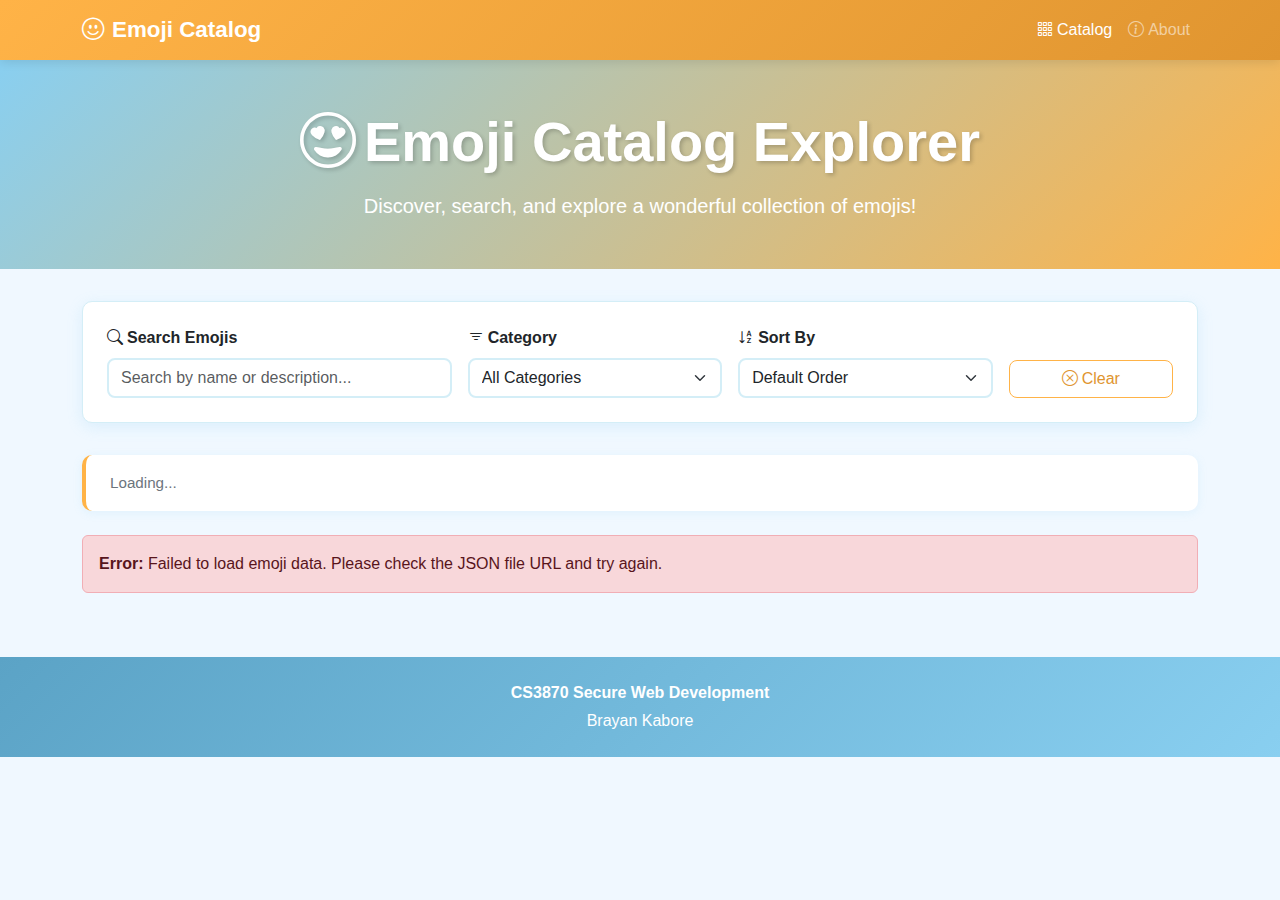
<file: index.html>
<!DOCTYPE html>
<html lang="en">
<head>
    <meta charset="UTF-8">
    <meta name="viewport" content="width=device-width, initial-scale=1.0">
    <meta name="description" content="Emoji Catalog Explorer - Browse and search through a collection of emojis">
    <meta name="author" content="CS3870 Student">
    <title>Emoji Catalog Explorer | CS3870</title>
    
    <!-- Bootstrap 5 CSS -->
    <link href="https://cdn.jsdelivr.net/npm/bootstrap@5.3.2/dist/css/bootstrap.min.css" rel="stylesheet">
    
    <!-- Bootstrap Icons -->
    <link href="https://cdn.jsdelivr.net/npm/bootstrap-icons@1.11.1/font/bootstrap-icons.css" rel="stylesheet">
    
    <!-- Custom CSS -->
    <link href="css/styles.css" rel="stylesheet">
</head>
<body>
    <!-- Loading Overlay -->
    <div id="loading-overlay" class="loading-overlay">
        <div class="loading-spinner"></div>
        <div class="loading-text">Loading Emojis...</div>
    </div>

    <!-- Navigation Bar -->
    <nav class="navbar navbar-expand-lg navbar-dark bg-dark sticky-top">
        <div class="container">
            <a class="navbar-brand" href="index.html">
                <i class="bi bi-emoji-smile me-2"></i>Emoji Catalog
            </a>
            <button class="navbar-toggler" type="button" data-bs-toggle="collapse" data-bs-target="#navbarNav" aria-controls="navbarNav" aria-expanded="false" aria-label="Toggle navigation">
                <span class="navbar-toggler-icon"></span>
            </button>
            <div class="collapse navbar-collapse" id="navbarNav">
                <ul class="navbar-nav ms-auto">
                    <li class="nav-item">
                        <a class="nav-link active" aria-current="page" href="index.html">
                            <i class="bi bi-grid-3x3-gap me-1"></i>Catalog
                        </a>
                    </li>
                    <li class="nav-item">
                        <a class="nav-link" href="about.html">
                            <i class="bi bi-info-circle me-1"></i>About
                        </a>
                    </li>
                </ul>
            </div>
        </div>
    </nav>

    <!-- Hero Section -->
    <section class="hero-section">
        <div class="container text-center">
            <h1 class="display-4 mb-3">
                <i class="bi bi-emoji-heart-eyes me-2"></i>Emoji Catalog Explorer
            </h1>
            <p class="lead mb-0">Discover, search, and explore a wonderful collection of emojis!</p>
        </div>
    </section>

    <!-- Main Content -->
    <main class="container">
        <!-- Search and Filter Section -->
        <section class="filter-section">
            <div class="row g-3 align-items-end">
                <!-- Search Input -->
                <div class="col-md-4">
                    <label for="search-input" class="form-label fw-semibold">
                        <i class="bi bi-search me-1"></i>Search Emojis
                    </label>
                    <input type="text" 
                           class="form-control" 
                           id="search-input" 
                           placeholder="Search by name or description..."
                           aria-label="Search emojis">
                </div>
                
                <!-- Category Filter -->
                <div class="col-md-3">
                    <label for="category-select" class="form-label fw-semibold">
                        <i class="bi bi-filter me-1"></i>Category
                    </label>
                    <select class="form-select" id="category-select" aria-label="Filter by category">
                        <option value="">All Categories</option>
                        <!-- Options populated by JavaScript -->
                    </select>
                </div>
                
                <!-- Sort Options -->
                <div class="col-md-3">
                    <label for="sort-select" class="form-label fw-semibold">
                        <i class="bi bi-sort-alpha-down me-1"></i>Sort By
                    </label>
                    <select class="form-select" id="sort-select" aria-label="Sort emojis">
                        <option value="">Default Order</option>
                        <option value="asc">Name A → Z</option>
                        <option value="desc">Name Z → A</option>
                    </select>
                </div>
                
                <!-- Clear Filters Button -->
                <div class="col-md-2">
                    <button id="clear-filters" class="btn btn-outline-secondary w-100">
                        <i class="bi bi-x-circle me-1"></i>Clear
                    </button>
                </div>
            </div>
        </section>

        <!-- Results Stats -->
        <section class="stats-section">
            <span class="stats-text" id="results-count">Loading...</span>
        </section>

        <!-- Emoji Cards Grid -->
        <section class="row" id="emoji-container">
            <!-- Emoji cards will be dynamically inserted here by JavaScript -->
        </section>
    </main>

    <!-- Footer -->
    <footer>
        <div class="container text-center">
            <p class="mb-1">
                <strong>CS3870 Secure Web Development</strong>
            </p>
            <p class="mb-0">
                Brayan Kabore
            </p>
        </div>
    </footer>
    <!-- Bootstrap 5 JS Bundle -->
    <script src="https://cdn.jsdelivr.net/npm/bootstrap@5.3.2/dist/js/bootstrap.bundle.min.js"></script>
    
    <!-- Custom JavaScript -->
    <script src="js/app.js"></script>

</body>
</html>
</file>
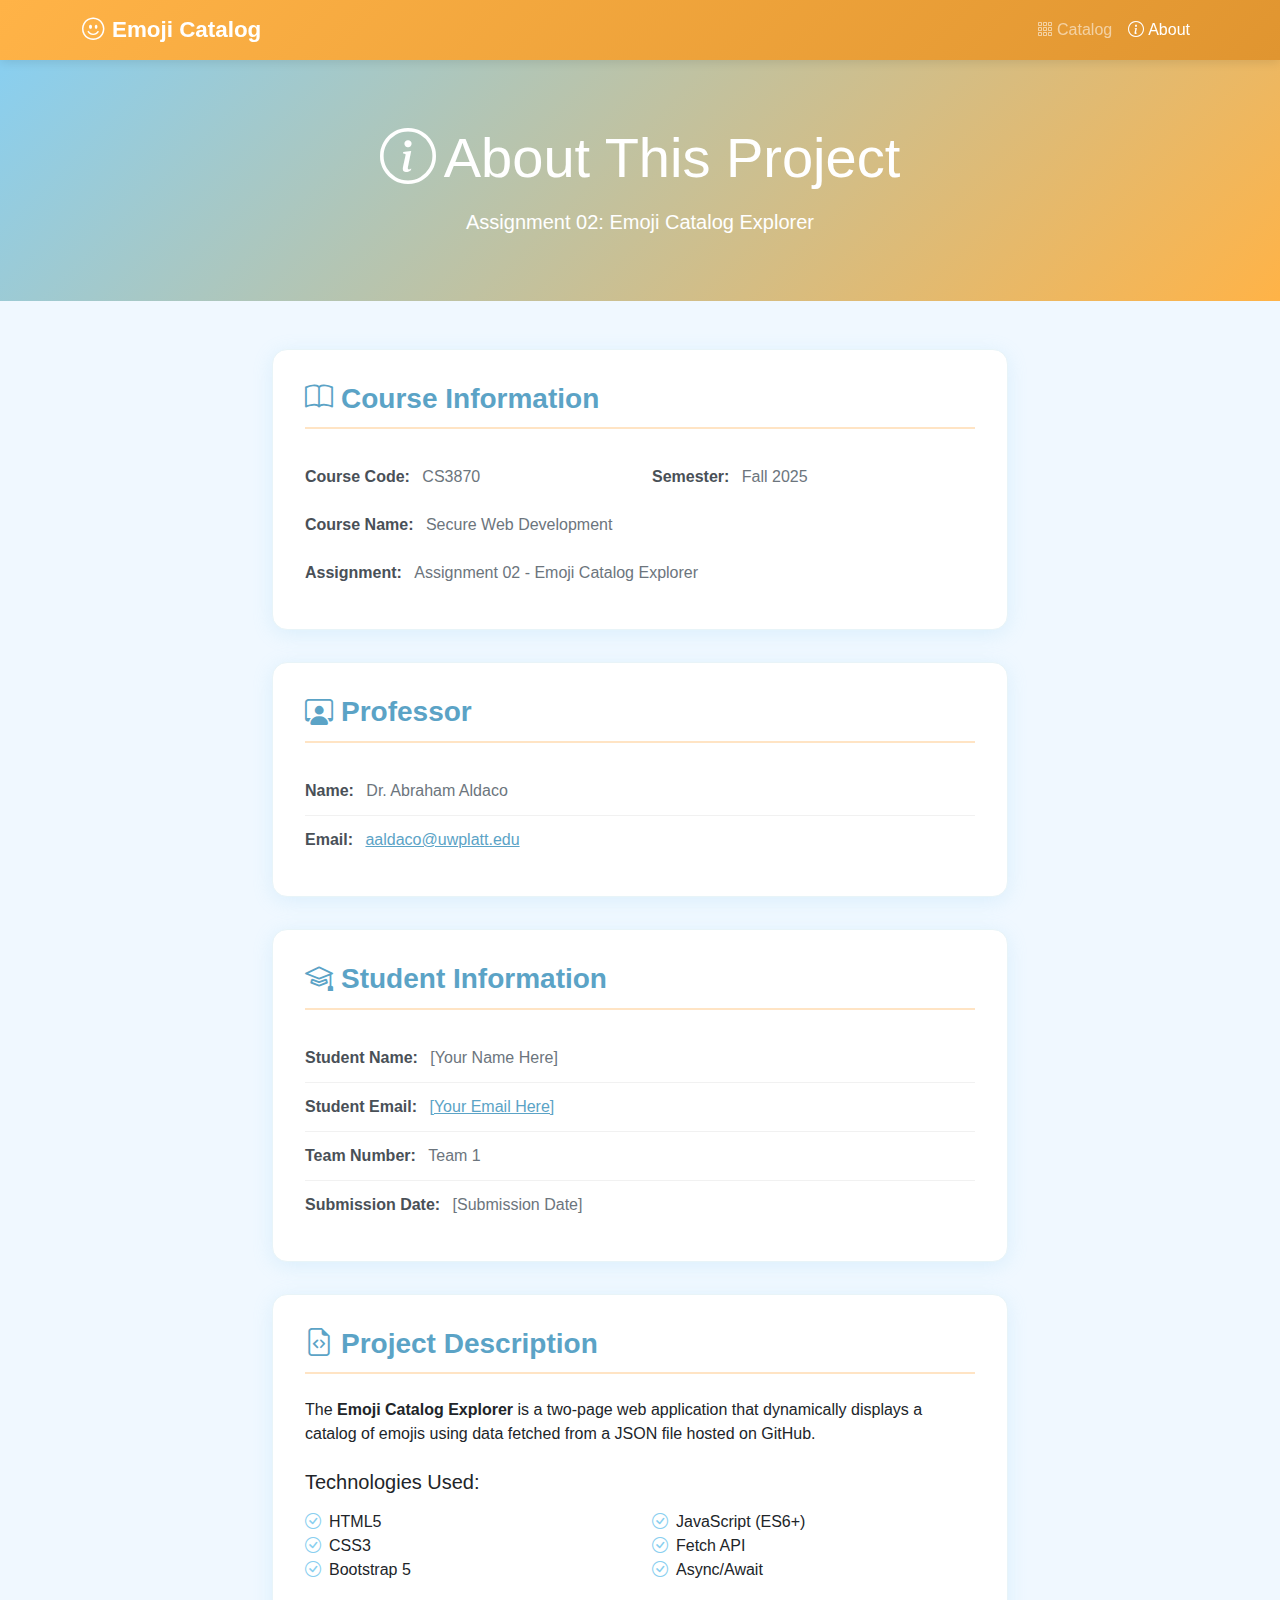
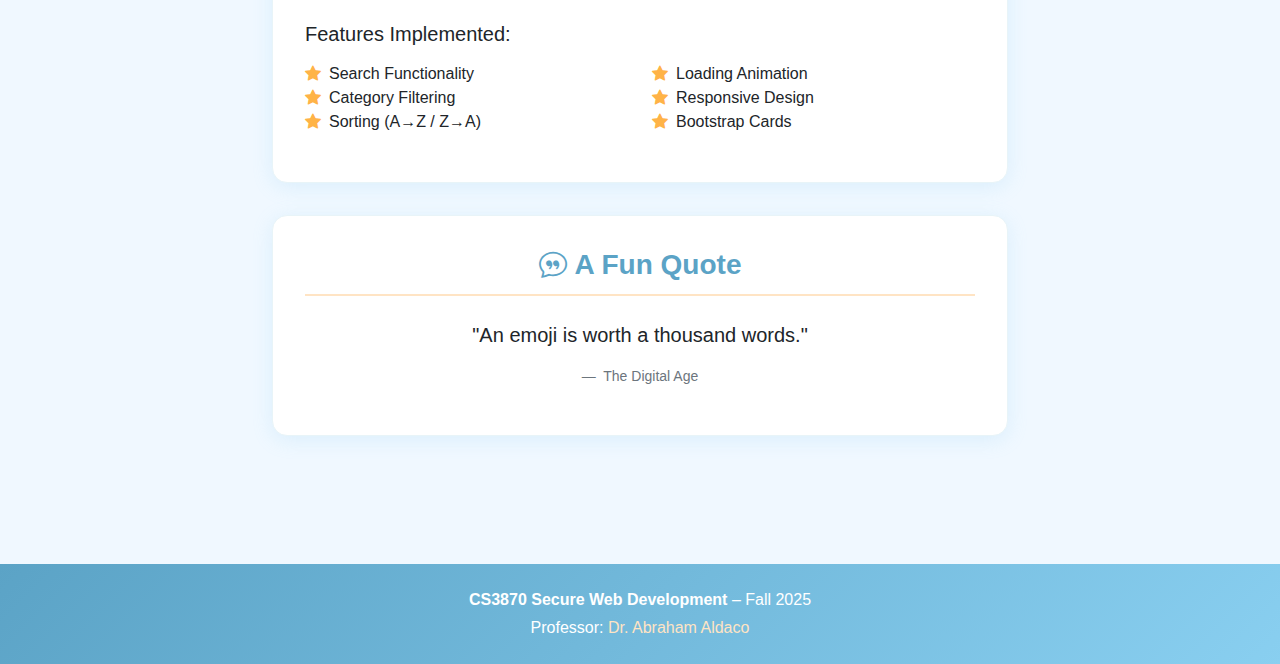
<file: about.html>
<!DOCTYPE html>
<html lang="en">
<head>
    <meta charset="UTF-8">
    <meta name="viewport" content="width=device-width, initial-scale=1.0">
    <meta name="description" content="About page for Emoji Catalog Explorer - CS3870 Assignment">
    <meta name="author" content="CS3870 Student">
    <title>About | Emoji Catalog Explorer</title>
    
    <!-- Bootstrap 5 CSS -->
    <link href="https://cdn.jsdelivr.net/npm/bootstrap@5.3.2/dist/css/bootstrap.min.css" rel="stylesheet">
    
    <!-- Bootstrap Icons -->
    <link href="https://cdn.jsdelivr.net/npm/bootstrap-icons@1.11.1/font/bootstrap-icons.css" rel="stylesheet">
    
    <!-- Custom CSS -->
    <link href="css/styles.css" rel="stylesheet">
</head>
<body>
    <!-- Navigation Bar -->
    <nav class="navbar navbar-expand-lg navbar-dark bg-dark sticky-top">
        <div class="container">
            <a class="navbar-brand" href="index.html">
                <i class="bi bi-emoji-smile me-2"></i>Emoji Catalog
            </a>
            <button class="navbar-toggler" type="button" data-bs-toggle="collapse" data-bs-target="#navbarNav" aria-controls="navbarNav" aria-expanded="false" aria-label="Toggle navigation">
                <span class="navbar-toggler-icon"></span>
            </button>
            <div class="collapse navbar-collapse" id="navbarNav">
                <ul class="navbar-nav ms-auto">
                    <li class="nav-item">
                        <a class="nav-link" href="index.html">
                            <i class="bi bi-grid-3x3-gap me-1"></i>Catalog
                        </a>
                    </li>
                    <li class="nav-item">
                        <a class="nav-link active" aria-current="page" href="about.html">
                            <i class="bi bi-info-circle me-1"></i>About
                        </a>
                    </li>
                </ul>
            </div>
        </div>
    </nav>

    <!-- Hero Section -->
    <section class="about-hero">
        <div class="container">
            <h1 class="display-4 mb-3">
                <i class="bi bi-info-circle me-2"></i>About This Project
            </h1>
            <p class="lead mb-0">Assignment 02: Emoji Catalog Explorer</p>
        </div>
    </section>

    <!-- Main Content -->
    <main class="container py-5">
        <div class="row justify-content-center">
            <div class="col-lg-8">
                
                <!-- Course Information Card -->
                <div class="about-card">
                    <h3><i class="bi bi-book me-2"></i>Course Information</h3>
                    <div class="row">
                        <div class="col-md-6">
                            <div class="info-item">
                                <span class="info-label">Course Code:</span>
                                <span class="info-value ms-2">CS3870</span>
                            </div>
                        </div>
                        <div class="col-md-6">
                            <div class="info-item">
                                <span class="info-label">Semester:</span>
                                <span class="info-value ms-2">Fall 2025</span>
                            </div>
                        </div>
                        <div class="col-12">
                            <div class="info-item">
                                <span class="info-label">Course Name:</span>
                                <span class="info-value ms-2">Secure Web Development</span>
                            </div>
                        </div>
                        <div class="col-12">
                            <div class="info-item">
                                <span class="info-label">Assignment:</span>
                                <span class="info-value ms-2">Assignment 02 - Emoji Catalog Explorer</span>
                            </div>
                        </div>
                    </div>
                </div>

                <!-- Professor Information Card -->
                <div class="about-card">
                    <h3><i class="bi bi-person-workspace me-2"></i>Professor</h3>
                    <div class="info-item">
                        <span class="info-label">Name:</span>
                        <span class="info-value ms-2">Dr. Abraham Aldaco</span>
                    </div>
                    <div class="info-item">
                        <span class="info-label">Email:</span>
                        <span class="info-value ms-2">
                            <a href="mailto:aaldaco@uwplatt.edu">aaldaco@uwplatt.edu</a>
                        </span>
                    </div>
                </div>

                <!-- Student Information Card -->
                <div class="about-card">
                    <h3><i class="bi bi-mortarboard me-2"></i>Student Information</h3>
                    <!-- Update this section with your actual information -->
                    <div class="info-item">
                        <span class="info-label">Student Name:</span>
                        <span class="info-value ms-2">[Your Name Here]</span>
                    </div>
                    <div class="info-item">
                        <span class="info-label">Student Email:</span>
                        <span class="info-value ms-2">
                            <a href="mailto:youremail@uwplatt.edu">[Your Email Here]</a>
                        </span>
                    </div>
                    <div class="info-item">
                        <span class="info-label">Team Number:</span>
                        <span class="info-value ms-2">Team 1</span>
                    </div>
                    <div class="info-item">
                        <span class="info-label">Submission Date:</span>
                        <span class="info-value ms-2">[Submission Date]</span>
                    </div>
                </div>

                <!-- Project Description Card -->
                <div class="about-card">
                    <h3><i class="bi bi-file-earmark-code me-2"></i>Project Description</h3>
                    <p>
                        The <strong>Emoji Catalog Explorer</strong> is a two-page web application that 
                        dynamically displays a catalog of emojis using data fetched from a JSON file 
                        hosted on GitHub.
                    </p>
                    <h5 class="mt-4">Technologies Used:</h5>
                    <div class="row mt-3">
                        <div class="col-md-6">
                            <ul class="list-unstyled">
                                <li><i class="bi bi-check-circle text-success me-2"></i>HTML5</li>
                                <li><i class="bi bi-check-circle text-success me-2"></i>CSS3</li>
                                <li><i class="bi bi-check-circle text-success me-2"></i>Bootstrap 5</li>
                            </ul>
                        </div>
                        <div class="col-md-6">
                            <ul class="list-unstyled">
                                <li><i class="bi bi-check-circle text-success me-2"></i>JavaScript (ES6+)</li>
                                <li><i class="bi bi-check-circle text-success me-2"></i>Fetch API</li>
                                <li><i class="bi bi-check-circle text-success me-2"></i>Async/Await</li>
                            </ul>
                        </div>
                    </div>
                    
                    <h5 class="mt-4">Features Implemented:</h5>
                    <div class="row mt-3">
                        <div class="col-md-6">
                            <ul class="list-unstyled">
                                <li><i class="bi bi-star-fill text-warning me-2"></i>Search Functionality</li>
                                <li><i class="bi bi-star-fill text-warning me-2"></i>Category Filtering</li>
                                <li><i class="bi bi-star-fill text-warning me-2"></i>Sorting (A→Z / Z→A)</li>
                            </ul>
                        </div>
                        <div class="col-md-6">
                            <ul class="list-unstyled">
                                <li><i class="bi bi-star-fill text-warning me-2"></i>Loading Animation</li>
                                <li><i class="bi bi-star-fill text-warning me-2"></i>Responsive Design</li>
                                <li><i class="bi bi-star-fill text-warning me-2"></i>Bootstrap Cards</li>
                            </ul>
                        </div>
                    </div>
                </div>

                <!-- Fun Quote Card (Optional) -->
                <div class="about-card text-center">
                    <h3><i class="bi bi-chat-quote me-2"></i>A Fun Quote</h3>
                    <blockquote class="blockquote mt-3">
                        <p class="mb-0">"An emoji is worth a thousand words."</p>
                    </blockquote>
                    <figcaption class="blockquote-footer mt-2">
                        The Digital Age
                    </figcaption>
                </div>

            </div>
        </div>
    </main>

    <!-- Footer -->
    <footer>
        <div class="container text-center">
            <p class="mb-1">
                <strong>CS3870 Secure Web Development</strong> – Fall 2025
            </p>
            <p class="mb-0">
                Professor: <a href="mailto:aaldaco@uwplatt.edu">Dr. Abraham Aldaco</a>
            </p>
        </div>
    </footer>

    <!-- Bootstrap 5 JS Bundle -->
    <script src="https://cdn.jsdelivr.net/npm/bootstrap@5.3.2/dist/js/bootstrap.bundle.min.js"></script>
</body>
</html>
</file>
<file: css/styles.css>
/* General Body Styling */
body {
    background-color: #f0f8ff;
    font-family: 'Segoe UI', Tahoma, Geneva, Verdana, sans-serif;
}

/* Navbar Styling */
.navbar {
    box-shadow: 0 2px 10px rgba(0, 0, 0, 0.1);
    background: linear-gradient(135deg, #FFB347 0%, #E09530 100%) !important;
}

.navbar-brand {
    font-weight: bold;
    font-size: 1.4rem;
}

/* Hero Section */
.hero-section {
    background: linear-gradient(135deg, #89CFF0 0%, #FFB347 100%);
    color: white;
    padding: 3rem 0;
    margin-bottom: 2rem;
}

.hero-section h1 {
    font-weight: 700;
    text-shadow: 2px 2px 4px rgba(0, 0, 0, 0.2);
}

/* Search and Filter Section */
.filter-section {
    background-color: white;
    padding: 1.5rem;
    border-radius: 10px;
    box-shadow: 0 4px 15px rgba(137, 207, 240, 0.2);
    margin-bottom: 2rem;
    border: 1px solid #d4eef7;
}

.filter-section .form-control,
.filter-section .form-select {
    border-radius: 8px;
    border: 2px solid #d4eef7;
    transition: border-color 0.3s ease;
}

.filter-section .form-control:focus,
.filter-section .form-select:focus {
    border-color: #89CFF0;
    box-shadow: 0 0 0 0.2rem rgba(137, 207, 240, 0.35);
}

/* Emoji Cards */
.emoji-card {
    transition: transform 0.3s ease, box-shadow 0.3s ease;
    border: none;
    border-radius: 15px;
    overflow: hidden;
    height: 100%;
    border: 1px solid #e8f4f8;
}

.emoji-card:hover {
    transform: translateY(-8px);
    box-shadow: 0 12px 30px rgba(137, 207, 240, 0.3);
    border-color: #89CFF0;
}

.emoji-display {
    font-size: 80px;
    line-height: 1.2;
    text-align: center;
    padding: 1.5rem 0;
    background: linear-gradient(180deg, #f0f8ff 0%, #ffffff 100%);
}

.card-body {
    padding: 1.25rem;
}

.card-title {
    font-weight: 600;
    color: #333;
    font-size: 1.1rem;
}

.card-text {
    color: #666;
    font-size: 0.9rem;
    line-height: 1.5;
}

/* Category Badge */
.category-badge {
    display: inline-block;
    padding: 0.35rem 0.75rem;
    border-radius: 20px;
    font-size: 0.75rem;
    font-weight: 600;
    text-transform: uppercase;
    letter-spacing: 0.5px;
    margin-bottom: 0.75rem;
}

/* Category Colors */
.category-Smileys { background-color: #fff3cd; color: #856404; }
.category-Symbols { background-color: #d4edda; color: #155724; }
.category-Gestures { background-color: #cce5ff; color: #004085; }
.category-Objects { background-color: #e2d4f0; color: #4a148c; }
.category-Food { background-color: #f8d7da; color: #721c24; }
.category-Nature { background-color: #c3e6cb; color: #1e7e34; }
.category-Animals { background-color: #ffeeba; color: #856404; }
.category-Activities { background-color: #d1ecf1; color: #0c5460; }

/* Loading Overlay */
.loading-overlay {
    position: fixed;
    top: 0;
    left: 0;
    width: 100%;
    height: 100%;
    background-color: rgba(255, 255, 255, 0.95);
    display: flex;
    justify-content: center;
    align-items: center;
    z-index: 9999;
    flex-direction: column;
}

.loading-spinner {
    width: 80px;
    height: 80px;
    border: 8px solid #FFE4C4;
    border-top: 8px solid #89CFF0;
    border-radius: 50%;
    animation: spin 1s linear infinite;
}

@keyframes spin {
    0% { transform: rotate(0deg); }
    100% { transform: rotate(360deg); }
}

.loading-text {
    margin-top: 1.5rem;
    font-size: 1.2rem;
    color: #5BA3C6;
    font-weight: 500;
}

/* No Results Message */
.no-results {
    text-align: center;
    padding: 4rem 2rem;
    color: #6c757d;
}

.no-results-emoji {
    font-size: 80px;
    margin-bottom: 1rem;
}

/* Stats Section */
.stats-section {
    background-color: white;
    padding: 1rem 1.5rem;
    border-radius: 10px;
    box-shadow: 0 2px 10px rgba(137, 207, 240, 0.15);
    margin-bottom: 1.5rem;
    border-left: 4px solid #FFB347;
}

.stats-text {
    color: #6c757d;
    font-size: 0.95rem;
}

/* Footer */
footer {
    background: linear-gradient(135deg, #5BA3C6 0%, #89CFF0 100%);
    color: white;
    padding: 1.5rem 0;
    margin-top: 3rem;
}

footer a {
    color: #FFE4C4;
    text-decoration: none;
}

footer a:hover {
    color: #FFB347;
}

/* About Page Styles */
.about-hero {
    background: linear-gradient(135deg, #89CFF0 0%, #FFB347 100%);
    color: white;
    padding: 4rem 0;
    text-align: center;
}

.about-card {
    background-color: white;
    border-radius: 15px;
    padding: 2rem;
    box-shadow: 0 4px 20px rgba(137, 207, 240, 0.2);
    margin-bottom: 2rem;
    border: 1px solid #e8f4f8;
}

.about-card h3 {
    color: #5BA3C6;
    font-weight: 600;
    margin-bottom: 1.5rem;
    padding-bottom: 0.75rem;
    border-bottom: 2px solid #FFE4C4;
}

.info-item {
    padding: 0.75rem 0;
    border-bottom: 1px solid #f1f1f1;
}

.info-item:last-child {
    border-bottom: none;
}

.info-label {
    font-weight: 600;
    color: #495057;
}

.info-value {
    color: #6c757d;
}

/* Responsive Adjustments */
@media (max-width: 768px) {
    .hero-section {
        padding: 2rem 0;
    }
    
    .hero-section h1 {
        font-size: 1.75rem;
    }
    
    .emoji-display {
        font-size: 60px;
    }
    
    .filter-section {
        padding: 1rem;
    }
}

/* Animation for cards appearing */
@keyframes fadeInUp {
    from {
        opacity: 0;
        transform: translateY(20px);
    }
    to {
        opacity: 1;
        transform: translateY(0);
    }
}

.emoji-card {
    animation: fadeInUp 0.5s ease forwards;
}

/* Button styling */
.btn-primary {
    background: linear-gradient(135deg, #89CFF0 0%, #5BA3C6 100%);
    border: none;
    padding: 0.5rem 1.5rem;
    border-radius: 8px;
    font-weight: 500;
    transition: transform 0.2s ease, box-shadow 0.2s ease;
    color: white;
}

.btn-primary:hover {
    transform: translateY(-2px);
    box-shadow: 0 4px 12px rgba(137, 207, 240, 0.5);
    background: linear-gradient(135deg, #7BC4E8 0%, #4A92B5 100%);
}

.btn-outline-secondary {
    border-radius: 8px;
    font-weight: 500;
    border-color: #FFB347;
    color: #E09530;
}

.btn-outline-secondary:hover {
    background-color: #FFB347;
    border-color: #FFB347;
    color: white;
}

/* Links styling */
a {
    color: #5BA3C6;
}

a:hover {
    color: #FFB347;
}

/* Check mark icons on about page */
.text-success {
    color: #89CFF0 !important;
}

.text-warning {
    color: #FFB347 !important;
}
</file>
